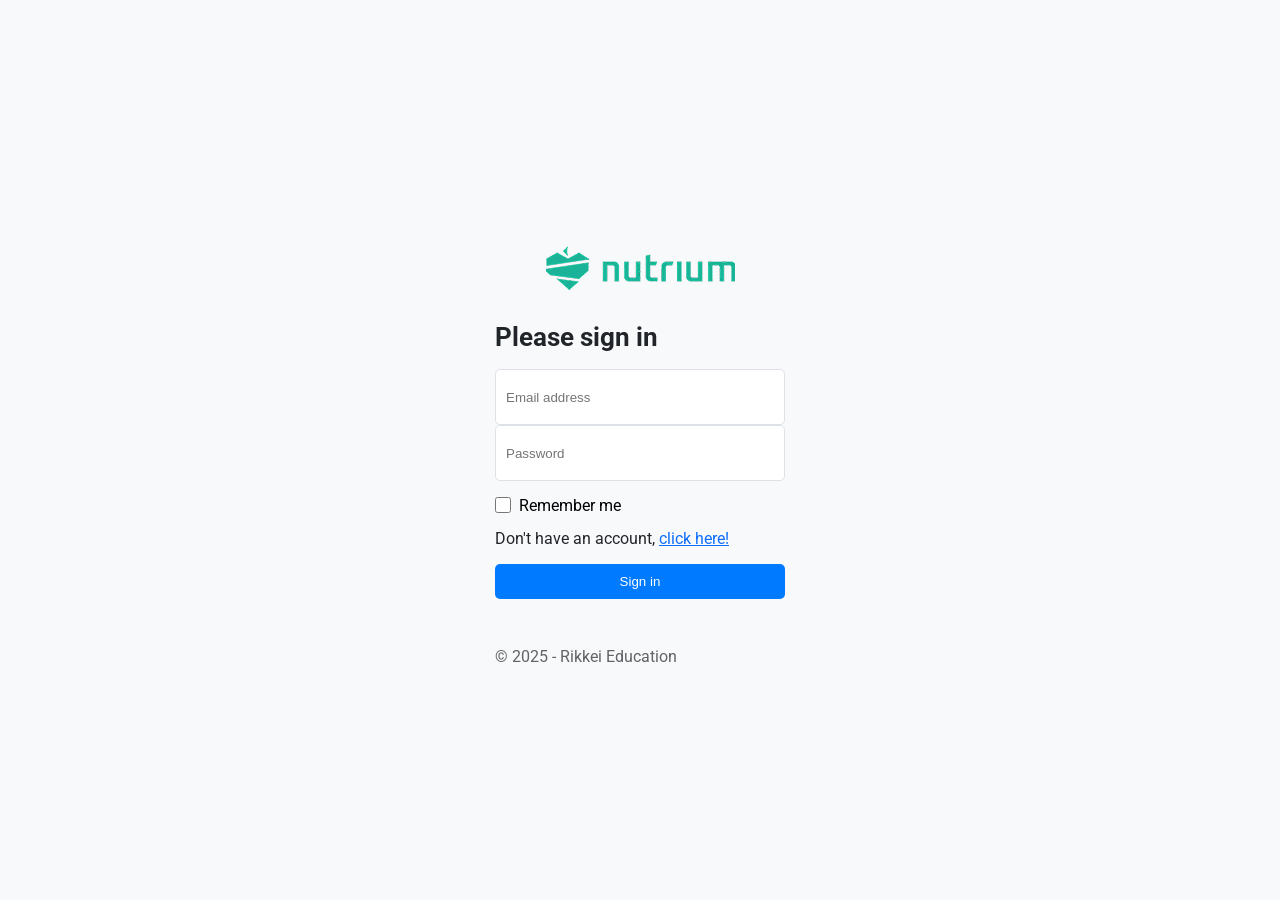
<file: index.html>
<!DOCTYPE html>
<html lang="en">
  <head>
    <meta charset="UTF-8" />
    <meta name="viewport" content="width=device-width, initial-scale=1.0" />
    <title>Login</title>
    <link rel="stylesheet" href="./css/login.css" />
    <link rel="stylesheet" href="./css/reset.css" />
  </head>
  <body>
    <div class="content">
      <!-- Validate -->
      <div class="validate">
        <!-- Validate Error -->
        <div class="validate-error hide_validate">
          <div class="error">
            <span><img src="./assets/icon/error.svg" alt="error" />Error</span>
            <span>x</span>
          </div>
          <p class="content_validate">Mật khẩu không được bỏ trống</p>
        </div>
        <!-- Validate Success -->
        <div class="validate-success hide_validate">
          <div class="success">
            <span>
              <img src="./assets/icon/success.svg" alt="success" />
              <p class="content_success">Đăng nhập thành công</p>
            </span>
            <span>x</span>
          </div>
        </div>
      </div>

      <div class="img">
        <img src="./assets/images/logo_reg.png" alt="logo" />
      </div>
      <h2>Please sign in</h2>
      <form action="">
        <input id="email" type="email" placeholder="Email address" />
        <input id="password" type="password" placeholder="Password" />
        <span><input id="remember" type="checkbox" />Remember me</span>
        <p>Don't have an account, <a href="./page/reg.html">click here!</a></p>
        <button class="btn">Sign in</button>
      </form>
      <p class="footer">&copy; 2025 - Rikkei Education</p>
    </div>
    <script src="./js/sign_in.js"></script>
  </body>
</html>
</file>
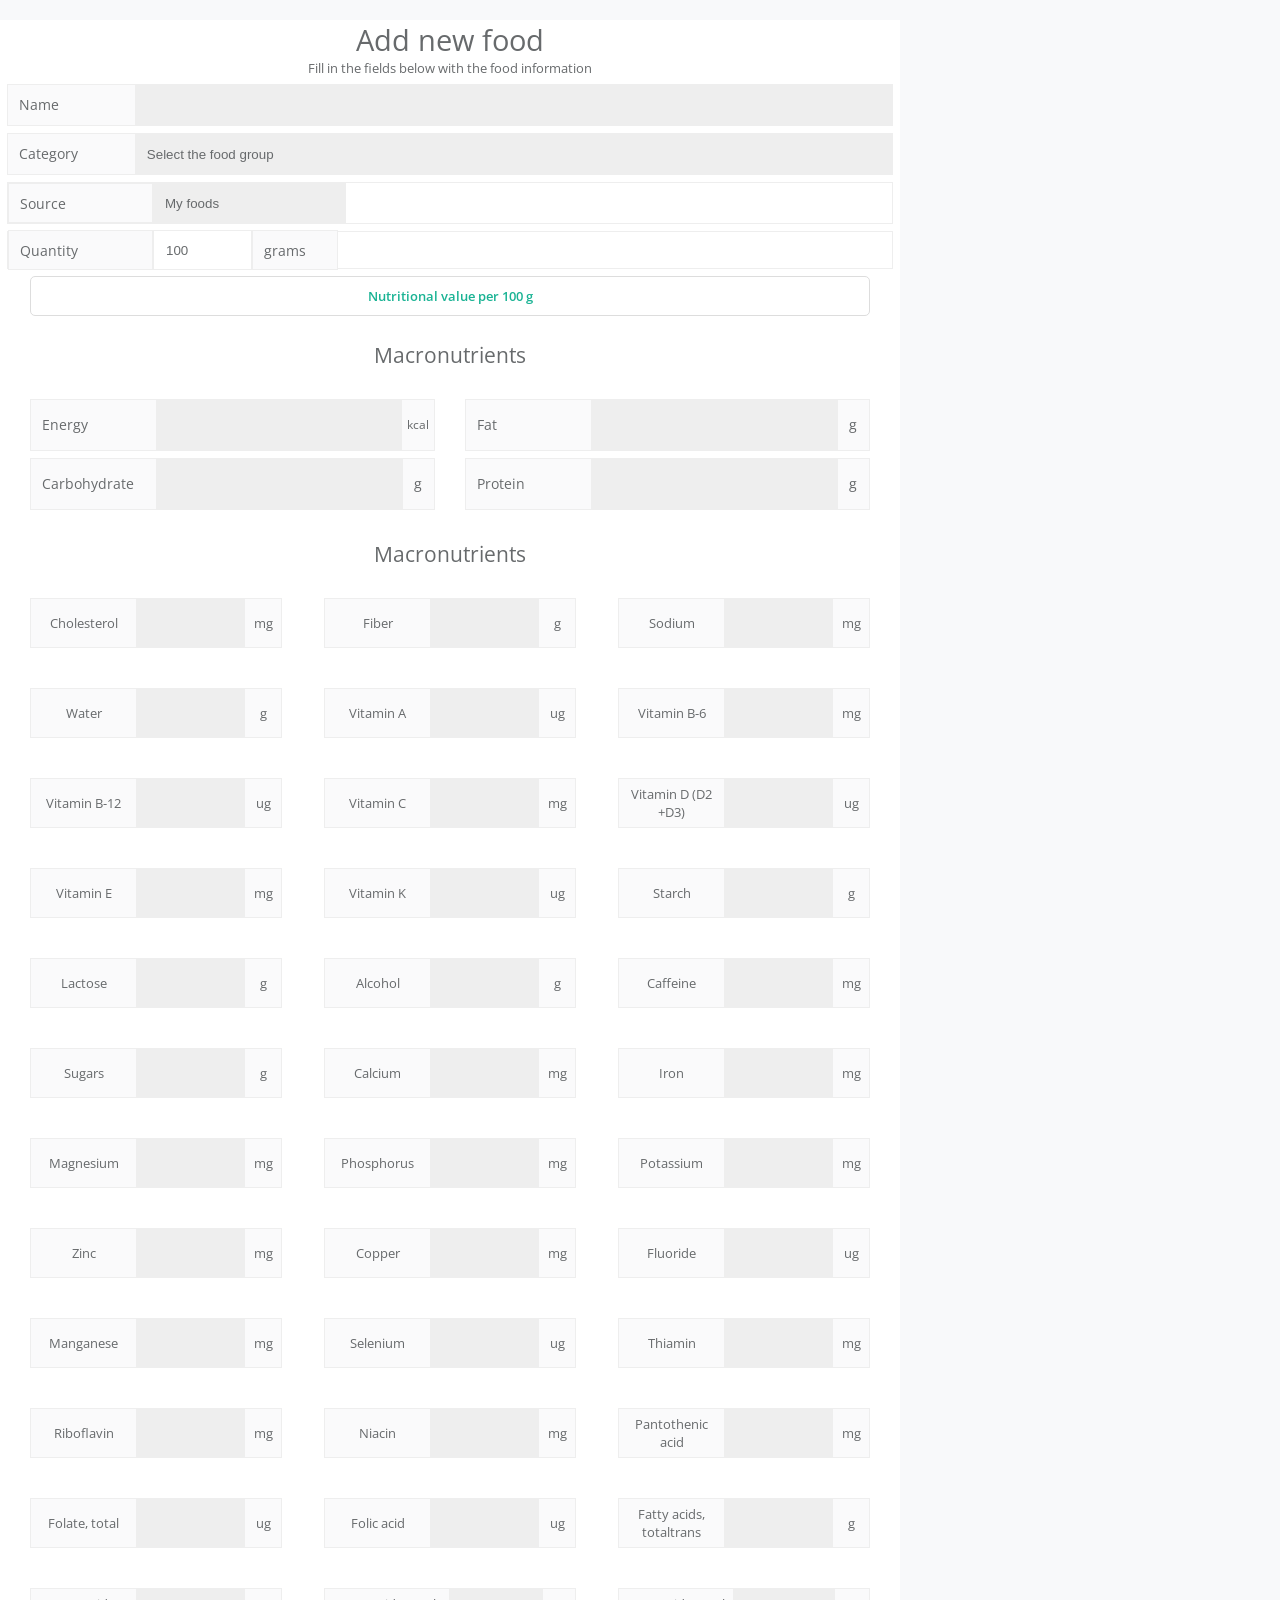
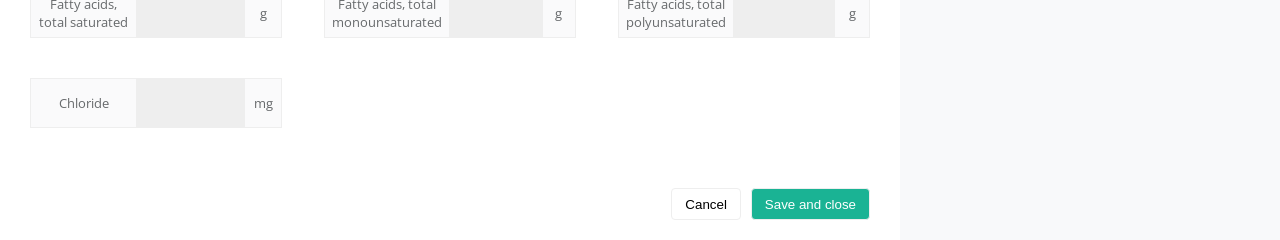
<file: page/creat_food.html>
<!DOCTYPE html>
<html lang="en">
  <head>
    <meta charset="UTF-8" />
    <meta name="viewport" content="width=device-width, initial-scale=1.0" />
    <title>Document</title>
    <link rel="stylesheet" href="../css/reset.css" />
    <link rel="stylesheet" href="../css/add_food.css" />
  </head>
  <body>
    <div class="main">
      <div class="title">
        <p>Add new food</p>
        <p>Fill in the fields below with the food information</p>
      </div>

      <div class="infor">
        <div class="left">
          <p>
            <span>Name</span>
            <input type="text" name="name" />
          </p>
          <p>
            <span>Category</span>
            <input type="text" name="name" value="Select the food group" />
          </p>
        </div>

        <div class="right">
          <p>
            <span>Source</span>
            <input type="text" name="name" value="My foods" />
          </p>
          <p>
            <span>Quantity</span>
            <input type="text" name="name" value="100" />
            <span>grams</span>
          </p>
        </div>
      </div>
      <div class="nutritional">
        <p>Nutritional value per 100 g</p>
      </div>
      <div class="macronutrients">
        <span>Macronutrients</span>
        <div class="content_macronutrional">
          <div class="left_macronutrional">
            <p>
              <span>Energy</span>
              <input type="text" name="name" />
              <span>kcal</span>
            </p>

            <p>
              <span>Carbohydrate</span>
              <input type="text" name="name" />
              <span>g</span>
            </p>
          </div>

          <div class="right_macronutrional">
            <p>
              <span>Fat</span>
              <input type="text" name="name" />
              <span>g</span>
            </p>
            <p>
              <span>Protein</span>
              <input type="text" name="name" />
              <span>g</span>
            </p>
          </div>
        </div>
        <span>Macronutrients</span>

        <div class="specifications">
          <p>
            <span>Cholesterol</span>
            <input type="text" />
            <span>mg</span>
          </p>
          <p>
            <span>Fiber</span>
            <input type="text" />
            <span>g</span>
          </p>
          <p>
            <span>Sodium</span>
            <input type="text" />
            <span>mg</span>
          </p>
          <p>
            <span>Water</span>
            <input type="text" />
            <span>g</span>
          </p>
          <p>
            <span>Vitamin A</span>
            <input type="text" />
            <span>ug</span>
          </p>
          <p>
            <span>Vitamin B-6</span>
            <input type="text" />
            <span>mg</span>
          </p>
          <p>
            <span>Vitamin B-12</span>
            <input type="text" />
            <span>ug</span>
          </p>
          <p>
            <span>Vitamin C</span>
            <input type="text" />
            <span>mg</span>
          </p>
          <p>
            <span>Vitamin D (D2 +D3)</span>
            <input type="text" />
            <span>ug</span>
          </p>
          <p>
            <span>Vitamin E</span>
            <input type="text" />
            <span>mg</span>
          </p>
          <p>
            <span>Vitamin K</span>
            <input type="text" />
            <span>ug</span>
          </p>
          <p>
            <span>Starch</span>
            <input type="text" />
            <span>g</span>
          </p>
          <p>
            <span>Lactose</span>
            <input type="text" />
            <span>g</span>
          </p>
          <p>
            <span>Alcohol</span>
            <input type="text" />
            <span>g</span>
          </p>
          <p>
            <span>Caffeine</span>
            <input type="text" />
            <span>mg</span>
          </p>
          <p>
            <span>Sugars</span>
            <input type="text" />
            <span>g</span>
          </p>
          <p>
            <span>Calcium</span>
            <input type="text" />
            <span>mg</span>
          </p>
          <p>
            <span>Iron</span>
            <input type="text" />
            <span>mg</span>
          </p>
          <p>
            <span>Magnesium</span>
            <input type="text" />
            <span>mg</span>
          </p>
          <p>
            <span>Phosphorus</span>
            <input type="text" />
            <span>mg</span>
          </p>
          <p>
            <span>Potassium</span>
            <input type="text" />
            <span>mg</span>
          </p>
          <p>
            <span>Zinc</span>
            <input type="text" />
            <span>mg</span>
          </p>
          <p>
            <span>Copper</span>
            <input type="text" />
            <span>mg</span>
          </p>
          <p>
            <span>Fluoride</span>
            <input type="text" />
            <span>ug</span>
          </p>
          <p>
            <span>Manganese</span>
            <input type="text" />
            <span>mg</span>
          </p>
          <p>
            <span>Selenium</span>
            <input type="text" />
            <span>ug</span>
          </p>
          <p>
            <span>Thiamin</span>
            <input type="text" />
            <span>mg</span>
          </p>
          <p>
            <span>Riboflavin</span>
            <input type="text" />
            <span>mg</span>
          </p>
          <p>
            <span>Niacin</span>
            <input type="text" />
            <span>mg</span>
          </p>
          <p>
            <span>Pantothenic acid</span>
            <input type="text" />
            <span>mg</span>
          </p>
          <p>
            <span>Folate, total</span>
            <input type="text" />
            <span>ug</span>
          </p>
          <p>
            <span>Folic acid</span>
            <input type="text" />
            <span>ug</span>
          </p>
          <p>
            <span>Fatty acids, totaltrans</span>
            <input type="text" />
            <span>g</span>
          </p>
          <p>
            <span>Fatty acids, total saturated</span>
            <input type="text" />
            <span>g</span>
          </p>
          <p>
            <span>Fatty acids, total monounsaturated</span>
            <input type="text" />
            <span>g</span>
          </p>
          <p>
            <span>Fatty acids, total polyunsaturated</span>
            <input type="text" />
            <span>g</span>
          </p>
          <p>
            <span>Chloride</span>
            <input type="text" />
            <span>mg</span>
          </p>
        </div>
      </div>
      <div class="button">
        <button>Cancel</button>
        <button>Save and close</button>
      </div>
    </div>
  </body>
</html>
</file>
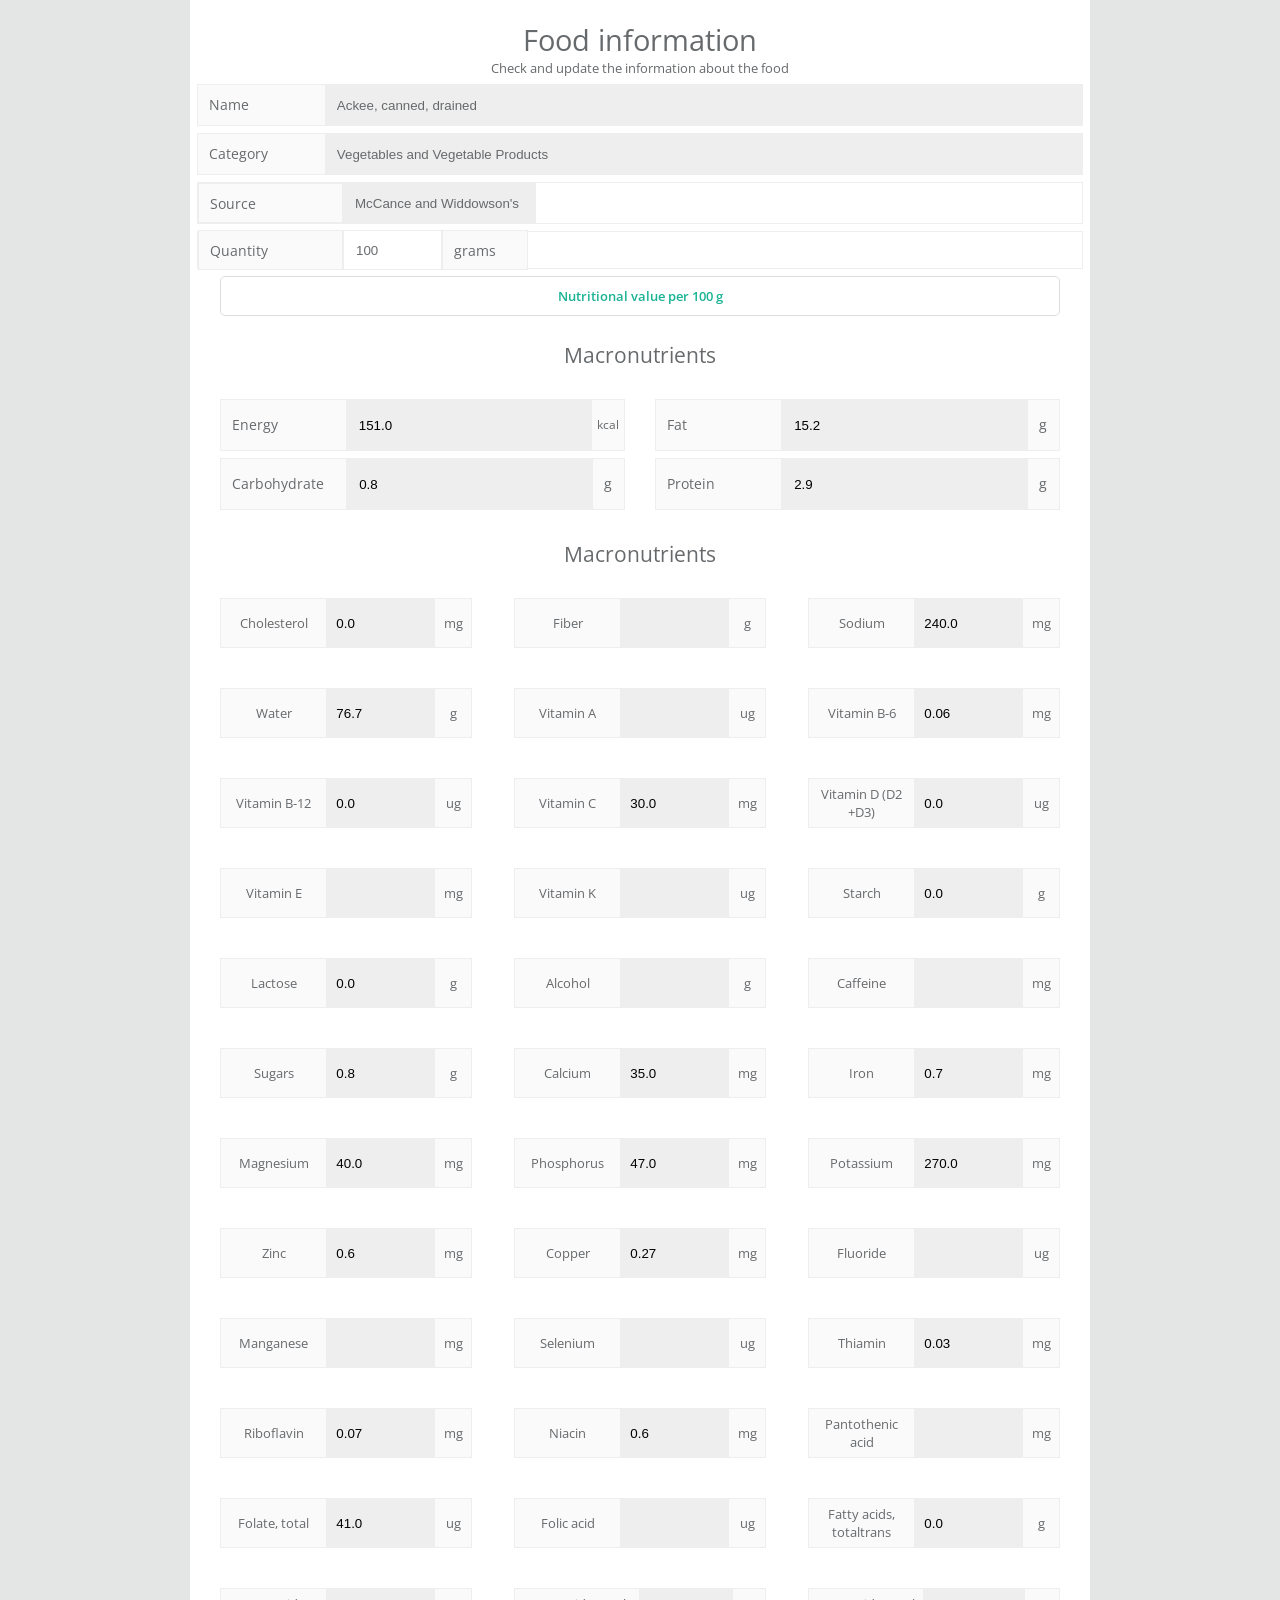
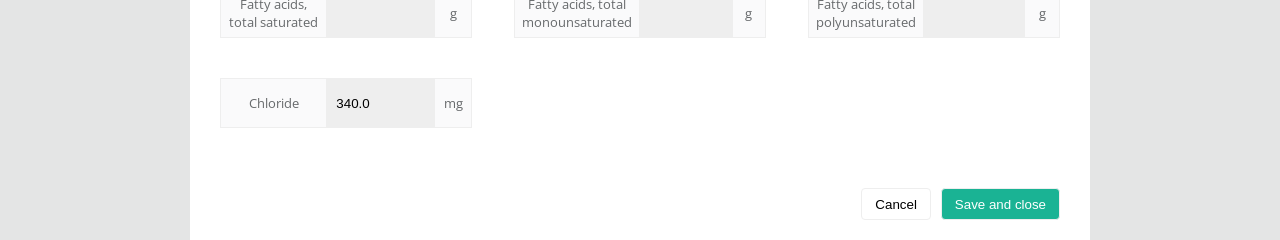
<file: page/food_information.html>
<!DOCTYPE html>
<html lang="en">
  <head>
    <meta charset="UTF-8" />
    <meta name="viewport" content="width=device-width, initial-scale=1.0" />
    <title>Document</title>
    <link rel="stylesheet" href="../css/reset.css" />
    <link rel="stylesheet" href="../css/add_food.css" />
  </head>
  <body>
    <div class="modal-imformation">
      <div class="main">
        <div class="title">
          <p>Food information</p>
          <p>Check and update the information about the food</p>
        </div>

        <div class="infor">
          <div class="left">
            <p>
              <span>Name</span>
              <input type="text" name="name" value="Ackee, canned, drained" />
            </p>
            <p>
              <span>Category</span>
              <input
                type="text"
                name="name"
                value="Vegetables and Vegetable Products"
              />
            </p>
          </div>

          <div class="right">
            <p>
              <span>Source</span>
              <input type="text" name="name" value="McCance and Widdowson's" />
            </p>
            <p>
              <span>Quantity</span>
              <input type="text" name="name" value="100" />
              <span>grams</span>
            </p>
          </div>
        </div>
        <div class="nutritional">
          <p>Nutritional value per 100 g</p>
        </div>
        <div class="macronutrients">
          <span>Macronutrients</span>
          <div class="content_macronutrional">
            <div class="left_macronutrional">
              <p>
                <span>Energy</span>
                <input type="text" name="name" value="151.0" />
                <span>kcal</span>
              </p>
              <p>
                <span>Carbohydrate</span>
                <input type="text" name="name" value="0.8" />
                <span>g</span>
              </p>
            </div>

            <div class="right_macronutrional">
              <p>
                <span>Fat</span>
                <input type="text" name="name" value="15.2" />
                <span>g</span>
              </p>
              <p>
                <span>Protein</span>
                <input type="text" name="name" value="2.9" />
                <span>g</span>
              </p>
            </div>
          </div>
          <span>Macronutrients</span>

          <div class="specifications">
            <p>
              <span>Cholesterol</span>
              <input type="text" value="0.0" />
              <span>mg</span>
            </p>
            <p>
              <span>Fiber</span>
              <input type="text" value="" />
              <span>g</span>
            </p>
            <p>
              <span>Sodium</span>
              <input type="text" value="240.0" />
              <span>mg</span>
            </p>
            <p>
              <span>Water</span>
              <input type="text" value="76.7" />
              <span>g</span>
            </p>
            <p>
              <span>Vitamin A</span>
              <input type="text" value="" />
              <span>ug</span>
            </p>
            <p>
              <span>Vitamin B-6</span>
              <input type="text" value="0.06" />
              <span>mg</span>
            </p>
            <p>
              <span>Vitamin B-12</span>
              <input type="text" value="0.0" />
              <span>ug</span>
            </p>
            <p>
              <span>Vitamin C</span>
              <input type="text" value="30.0" />
              <span>mg</span>
            </p>
            <p>
              <span>Vitamin D (D2 +D3)</span>
              <input type="text" value="0.0" />
              <span>ug</span>
            </p>
            <p>
              <span>Vitamin E</span>
              <input type="text" value="" />
              <span>mg</span>
            </p>
            <p>
              <span>Vitamin K</span>
              <input type="text" value="" />
              <span>ug</span>
            </p>
            <p>
              <span>Starch</span>
              <input type="text" value="0.0" />
              <span>g</span>
            </p>
            <p>
              <span>Lactose</span>
              <input type="text" value="0.0" />
              <span>g</span>
            </p>
            <p>
              <span>Alcohol</span>
              <input type="text" value="" />
              <span>g</span>
            </p>
            <p>
              <span>Caffeine</span>
              <input type="text" value="" />
              <span>mg</span>
            </p>
            <p>
              <span>Sugars</span>
              <input type="text" value="0.8" />
              <span>g</span>
            </p>
            <p>
              <span>Calcium</span>
              <input type="text" value="35.0" />
              <span>mg</span>
            </p>
            <p>
              <span>Iron</span>
              <input type="text" value="0.7" />
              <span>mg</span>
            </p>
            <p>
              <span>Magnesium</span>
              <input type="text" value="40.0" />
              <span>mg</span>
            </p>
            <p>
              <span>Phosphorus</span>
              <input type="text" value="47.0" />
              <span>mg</span>
            </p>
            <p>
              <span>Potassium</span>
              <input type="text" value="270.0" />
              <span>mg</span>
            </p>
            <p>
              <span>Zinc</span>
              <input type="text" value="0.6" />
              <span>mg</span>
            </p>
            <p>
              <span>Copper</span>
              <input type="text" value="0.27" />
              <span>mg</span>
            </p>
            <p>
              <span>Fluoride</span>
              <input type="text" value="" />
              <span>ug</span>
            </p>
            <p>
              <span>Manganese</span>
              <input type="text" value="" />
              <span>mg</span>
            </p>
            <p>
              <span>Selenium</span>
              <input type="text" value="" />
              <span>ug</span>
            </p>
            <p>
              <span>Thiamin</span>
              <input type="text" value="0.03" />
              <span>mg</span>
            </p>
            <p>
              <span>Riboflavin</span>
              <input type="text" value="0.07" />
              <span>mg</span>
            </p>
            <p>
              <span>Niacin</span>
              <input type="text" value="0.6" />
              <span>mg</span>
            </p>
            <p>
              <span>Pantothenic acid</span>
              <input type="text" value="" />
              <span>mg</span>
            </p>
            <p>
              <span>Folate, total</span>
              <input type="text" value="41.0" />
              <span>ug</span>
            </p>
            <p>
              <span>Folic acid</span>
              <input type="text" value="" />
              <span>ug</span>
            </p>
            <p>
              <span>Fatty acids, totaltrans</span>
              <input type="text" value="0.0" />
              <span>g</span>
            </p>
            <p>
              <span>Fatty acids, total saturated</span>
              <input type="text" value="" />
              <span>g</span>
            </p>
            <p>
              <span>Fatty acids, total monounsaturated</span>
              <input type="text" value="" />
              <span>g</span>
            </p>
            <p>
              <span>Fatty acids, total polyunsaturated</span>
              <input type="text" value="" />
              <span>g</span>
            </p>
            <p>
              <span>Chloride</span>
              <input type="text" value="340.0" />
              <span>mg</span>
            </p>
          </div>
        </div>
        <div class="button">
          <button>Cancel</button>
          <button>Save and close</button>
        </div>
      </div>
      <!-- </div> -->
    </div>
  </body>
</html>
</file>
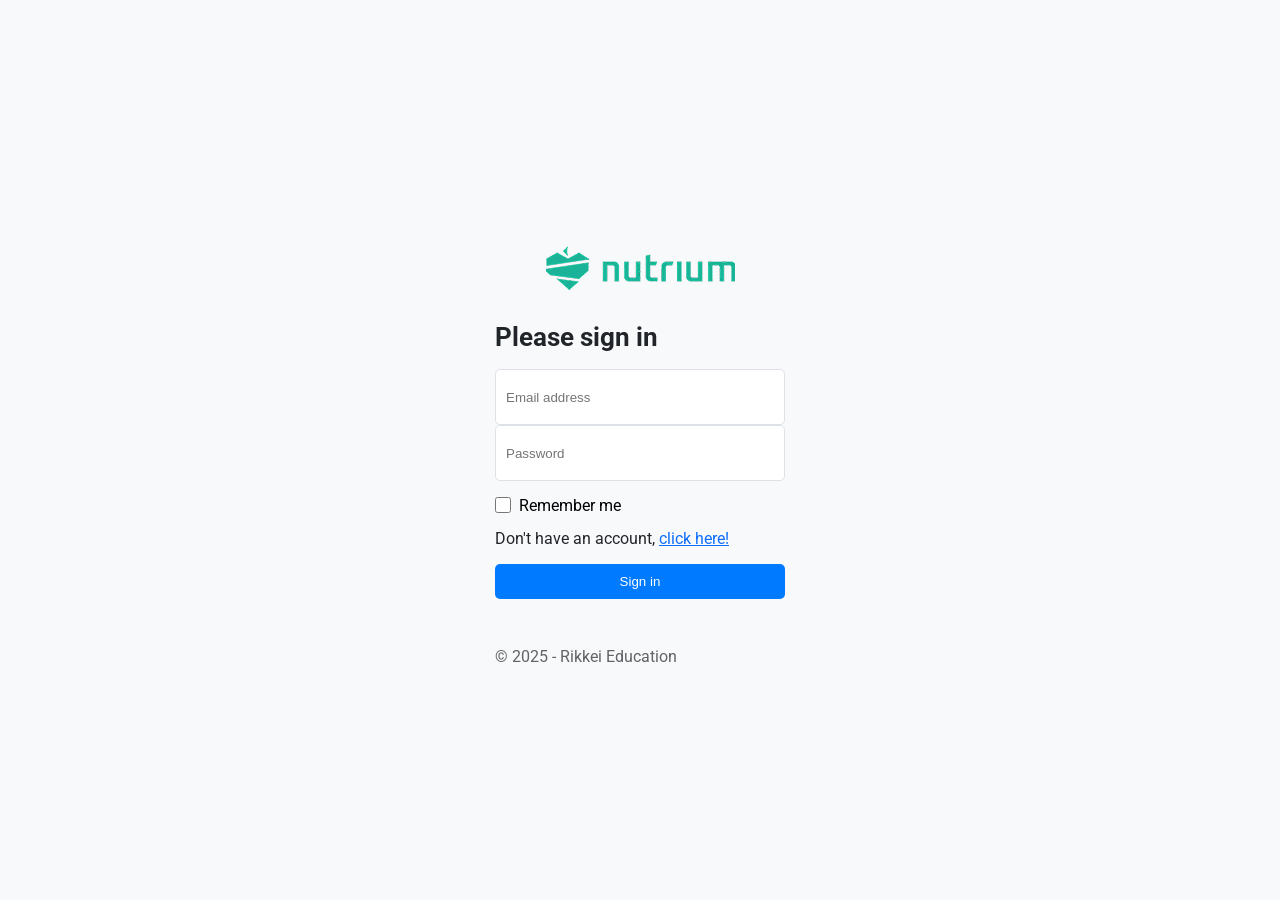
<file: page/home.html>
<!DOCTYPE html>
<html lang="en">
  <head>
    <meta charset="UTF-8" />
    <meta name="viewport" content="width=device-width, initial-scale=1.0" />
    <title>Document</title>
    <link rel="stylesheet" href="../css/reset.css" />
    <link rel="stylesheet" href="../css/home.css" />
    <link rel="stylesheet" href="../css/nav.css" />
  </head>
  <body>
    <div class="wrapper">
      <nav class="nav">
        <div class="logo">
          <img id="img_logo" src="../assets/images/logo_reg.png" alt="Logo" />
          <div class="list_nav">
            <p class="home">
              <img src="../assets/icon/icon_home_active.svg" alt="" />
              <span>Homepage</span>
            </p>
            <p class="food">
              <img src="../assets/icon/icon_food.svg" alt="" />
              <span>Foods</span>
            </p>
            <p class="recipes">
              <img src="../assets/icon/recipes.svg" alt="" />
              <span>Recipes</span>
            </p>
          </div>
        </div>
        <div class="sign_out">
          <img src="../assets/icon/sign_out.svg" alt="" />
          <span id="log-out">Sign out</span>
        </div>
      </nav>

      <div class="container">
        <div class="infor">
          <img
            src="../assets/icon/Button_nav.svg"
            alt="Button_nav"
            class="Button_nav"
          />
          <span class="userName">Đỗ Khắc Quyền</span>
        </div>
        <div class="task">
          <p>Recipes</p>
          <p>Creat, check and update recipes</p>
        </div>
        <div class="content">
          <!-- thông tin bảng -->
          <div class="recip">
            <p>Recipes</p>
            <p>Search, check and create new recipes</p>
          </div>
          <!-- Công cụ search,sort -->
          <div class="search">
            <input class="search_food" type="text" placeholder="Search food" />
            <div class="custom_input">
              <button>
                <img src="../assets/icon/sort.svg" alt="" />
                <input type="text" placeholder="Sort by nutrient" />
              </button>
            </div>
            <input id="category" type="text" placeholder="Category" />
          </div>
          <!-- Lưới phần tử con -->
          <div class="recip_child">
            <!-- child -->
            <!-- <div class="child">
              <div class="icon_child">
                <img src="../assets/icon/icon_child_recip.svg" alt="icon" />
                <p>Community Recipes</p>
              </div>
              <div class="content_child">
                <p>Turmeric Roasted Cauliflower Salad (lowfodmap)</p>
                <span class="name_recip">Joana Jardim</span>
                <div class="heart">
                  <span>
                    <img src="../assets/icon/icon_heart.svg" alt="heart" />
                    37
                  </span>
                </div>
                <div class="icon_content">
                  <img src="../assets/icon/icon_content_recip.svg" alt="icon" />
                  <span>Vegetarian dishes</span>
                </div>
                <div class="specifications">
                  <table>
                    <tr>
                      <th>by</th>
                      <th>Energy</th>
                      <th>Fat</th>
                      <th>Carbohydrate</th>
                      <th>Protein</th>
                    </tr>
                    <tr>
                      <td>100g</td>
                      <td>143 kcal</td>
                      <td>6 g</td>
                      <td>18 g</td>
                      <td>5 g</td>
                    </tr>
                  </table>
                </div>
              </div>
            </div>

            <div class="child">
              <div class="icon_child">
                <img src="../assets/icon/icon_child_recip.svg" alt="icon" />
                <p>Community Recipes</p>
              </div>
              <div class="content_child">
                <p>Turmeric Roasted Cauliflower Salad (lowfodmap)</p>
                <span class="name_recip">Joana Jardim</span>
                <div class="heart">
                  <span>
                    <img src="../assets/icon/icon_heart.svg" alt="heart" />
                    37
                  </span>
                </div>
                <div class="icon_content">
                  <img src="../assets/icon/icon_content_recip.svg" alt="icon" />
                  <span>Vegetarian dishes</span>
                </div>
                <div class="specifications">
                  <table>
                    <tr>
                      <th>by</th>
                      <th>Energy</th>
                      <th>Fat</th>
                      <th>Carbohydrate</th>
                      <th>Protein</th>
                    </tr>
                    <tr>
                      <td>100g</td>
                      <td>143 kcal</td>
                      <td>6 g</td>
                      <td>18 g</td>
                      <td>5 g</td>
                    </tr>
                  </table>
                </div>
              </div>
            </div>

            <div class="child">
              <div class="icon_child">
                <img src="../assets/icon/icon_child_recip.svg" alt="icon" />
                <p>Community Recipes</p>
              </div>
              <div class="content_child">
                <p>Turmeric Roasted Cauliflower Salad (lowfodmap)</p>
                <span class="name_recip">Joana Jardim</span>
                <div class="heart">
                  <span>
                    <img src="../assets/icon/icon_heart.svg" alt="heart" />
                    37
                  </span>
                </div>
                <div class="icon_content">
                  <img src="../assets/icon/icon_content_recip.svg" alt="icon" />
                  <span>Vegetarian dishes</span>
                </div>
                <div class="specifications">
                  <table>
                    <tr>
                      <th>by</th>
                      <th>Energy</th>
                      <th>Fat</th>
                      <th>Carbohydrate</th>
                      <th>Protein</th>
                    </tr>
                    <tr>
                      <td>100g</td>
                      <td>143 kcal</td>
                      <td>6 g</td>
                      <td>18 g</td>
                      <td>5 g</td>
                    </tr>
                  </table>
                </div>
              </div>
            </div>

            <div class="child">
              <div class="icon_child">
                <img src="../assets/icon/icon_child_recip.svg" alt="icon" />
                <p>Community Recipes</p>
              </div>
              <div class="content_child">
                <p>Turmeric Roasted Cauliflower Salad (lowfodmap)</p>
                <span class="name_recip">Joana Jardim</span>
                <div class="heart">
                  <span>
                    <img src="../assets/icon/icon_heart.svg" alt="heart" />
                    37
                  </span>
                </div>
                <div class="icon_content">
                  <img src="../assets/icon/icon_content_recip.svg" alt="icon" />
                  <span>Vegetarian dishes</span>
                </div>
                <div class="specifications">
                  <table>
                    <tr>
                      <th>by</th>
                      <th>Energy</th>
                      <th>Fat</th>
                      <th>Carbohydrate</th>
                      <th>Protein</th>
                    </tr>
                    <tr>
                      <td>100g</td>
                      <td>143 kcal</td>
                      <td>6 g</td>
                      <td>18 g</td>
                      <td>5 g</td>
                    </tr>
                  </table>
                </div>
              </div>
            </div>

            <div class="child">
              <div class="icon_child">
                <img src="../assets/icon/icon_child_recip.svg" alt="icon" />
                <p>Community Recipes</p>
              </div>
              <div class="content_child">
                <p>Turmeric Roasted Cauliflower Salad (lowfodmap)</p>
                <span class="name_recip">Joana Jardim</span>
                <div class="heart">
                  <span>
                    <img src="../assets/icon/icon_heart.svg" alt="heart" />
                    37
                  </span>
                </div>
                <div class="icon_content">
                  <img src="../assets/icon/icon_content_recip.svg" alt="icon" />
                  <span>Vegetarian dishes</span>
                </div>
                <div class="specifications">
                  <table>
                    <tr>
                      <th>by</th>
                      <th>Energy</th>
                      <th>Fat</th>
                      <th>Carbohydrate</th>
                      <th>Protein</th>
                    </tr>
                    <tr>
                      <td>100g</td>
                      <td>143 kcal</td>
                      <td>6 g</td>
                      <td>18 g</td>
                      <td>5 g</td>
                    </tr>
                  </table>
                </div>
              </div>
            </div>

            <div class="child">
              <div class="icon_child">
                <img src="../assets/icon/icon_child_recip.svg" alt="icon" />
                <p>Community Recipes</p>
              </div>
              <div class="content_child">
                <p>Turmeric Roasted Cauliflower Salad (lowfodmap)</p>
                <span class="name_recip">Joana Jardim</span>
                <div class="heart">
                  <span>
                    <img src="../assets/icon/icon_heart.svg" alt="heart" />
                    37
                  </span>
                </div>
                <div class="icon_content">
                  <img src="../assets/icon/icon_content_recip.svg" alt="icon" />
                  <span>Vegetarian dishes</span>
                </div>
                <div class="specifications">
                  <table>
                    <tr>
                      <th>by</th>
                      <th>Energy</th>
                      <th>Fat</th>
                      <th>Carbohydrate</th>
                      <th>Protein</th>
                    </tr>
                    <tr>
                      <td>100g</td>
                      <td>143 kcal</td>
                      <td>6 g</td>
                      <td>18 g</td>
                      <td>5 g</td>
                    </tr>
                  </table>
                </div>
              </div>
            </div>

            <div class="child">
              <div class="icon_child">
                <img src="../assets/icon/icon_child_recip.svg" alt="icon" />
                <p>Community Recipes</p>
              </div>
              <div class="content_child">
                <p>Turmeric Roasted Cauliflower Salad (lowfodmap)</p>
                <span class="name_recip">Joana Jardim</span>
                <div class="heart">
                  <span>
                    <img src="../assets/icon/icon_heart.svg" alt="heart" />
                    37
                  </span>
                </div>
                <div class="icon_content">
                  <img src="../assets/icon/icon_content_recip.svg" alt="icon" />
                  <span>Vegetarian dishes</span>
                </div>
                <div class="specifications">
                  <table>
                    <tr>
                      <th>by</th>
                      <th>Energy</th>
                      <th>Fat</th>
                      <th>Carbohydrate</th>
                      <th>Protein</th>
                    </tr>
                    <tr>
                      <td>100g</td>
                      <td>143 kcal</td>
                      <td>6 g</td>
                      <td>18 g</td>
                      <td>5 g</td>
                    </tr>
                  </table>
                </div>
              </div>
            </div>

            <div class="child">
              <div class="icon_child">
                <img src="../assets/icon/icon_child_recip.svg" alt="icon" />
                <p>Community Recipes</p>
              </div>
              <div class="content_child">
                <p>Turmeric Roasted Cauliflower Salad (lowfodmap)</p>
                <span class="name_recip">Joana Jardim</span>
                <div class="heart">
                  <span>
                    <img src="../assets/icon/icon_heart.svg" alt="heart" />
                    37
                  </span>
                </div>
                <div class="icon_content">
                  <img src="../assets/icon/icon_content_recip.svg" alt="icon" />
                  <span>Vegetarian dishes</span>
                </div>
                <div class="specifications">
                  <table>
                    <tr>
                      <th>by</th>
                      <th>Energy</th>
                      <th>Fat</th>
                      <th>Carbohydrate</th>
                      <th>Protein</th>
                    </tr>
                    <tr>
                      <td>100g</td>
                      <td>143 kcal</td>
                      <td>6 g</td>
                      <td>18 g</td>
                      <td>5 g</td>
                    </tr>
                  </table>
                </div>
              </div>
            </div> -->
            <!---->
          </div>
          <div class="page">
            <div class="list_page">
              <button class="prev-page">
                <img src="../assets/icon/lui_page.svg" alt="lui_page" />
              </button>
              <div id="pageNumbers"></div>
              <button class="next-page">
                <img src="../assets/icon/next_page.svg" alt="lui_page" />
              </button>
            </div>
          </div>
        </div>
      </div>
    </div>
    <script src="../js/hide_nav.js"></script>
    <script src="../js/home.js"></script>
    <!-- <script src="../js/recipe_detail.js"></script> -->
  </body>
</html>
</file>
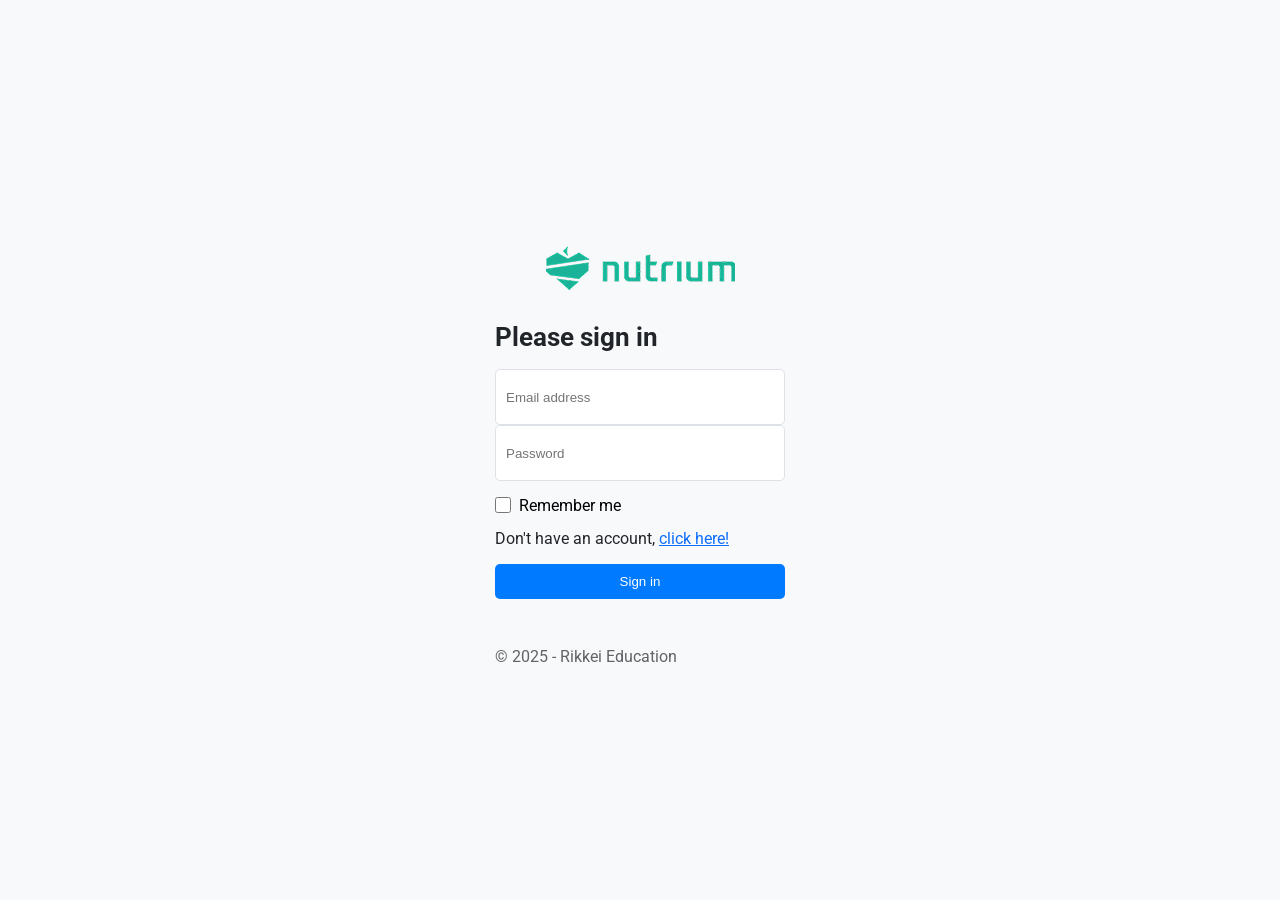
<file: page/recipe_dashboard.html>
<!DOCTYPE html>
<html lang="en">
  <head>
    <meta charset="UTF-8" />
    <meta name="viewport" content="width=device-width, initial-scale=1.0" />
    <title>Document</title>
    <link rel="stylesheet" href="../css/reset.css" />
    <link rel="stylesheet" href="../css/recipe_dashboard.css" />
    <link rel="stylesheet" href="../css/nav.css" />
  </head>
  <body>
    <div class="wrapper">
      <nav class="nav">
        <div class="logo">
          <img id="img_logo" src="../assets/images/logo_reg.png" alt="Logo" />
          <div class="list_nav">
            <p class="home">
              <img src="../assets/icon/icon_home_active.svg" alt="" />
              <span>Homepage</span>
            </p>
            <p class="food">
              <img src="../assets/icon/icon_food.svg" alt="" />
              <span>Foods</span>
            </p>
            <p class="recipes">
              <img src="../assets/icon/recipes.svg" alt="" />
              <span>Recipes</span>
            </p>
          </div>
        </div>
        <div class="sign_out">
          <img src="../assets/icon/sign_out.svg" alt="" />
          <span id="log-out">Sign out</span>
        </div>
      </nav>

      <div class="container">
        <div class="infor">
          <img
            src="../assets/icon/Button_nav.svg"
            alt="Button_nav"
            class="Button_nav"
          />
          <span class="userName">Đỗ Khắc Quyền</span>
        </div>
        <div class="task">
          <p>Recipes</p>
          <p>Creat, check and update recipes</p>
        </div>
        <div class="content">
          <!-- thông tin bảng -->
          <div class="recip">
            <div class="title">
              <p>Recipes</p>
              <p>Search, check and create new recipes</p>
            </div>
            <img
              class="add_recipe"
              src="../assets/icon/add_recipe.svg"
              alt=""
            />
          </div>

          <!-- Công cụ search,sort -->
          <div class="search">
            <input
              class="search_food"
              type="text"
              placeholder="Search recipes by name"
            />
            <div class="custom_input">
              <button>
                <img src="../assets/icon/sort.svg" alt="" />
                <select class="nutrient_select">
                  <option value="" disabled selected>Sort by nutrient</option>
                  <option value="energy">Energy</option>
                  <option value="fat">Fat</option>
                  <option value="carbohydrate">Carbohydrate</option>
                  <option value="protein">Protein</option>
                </select>
              </button>
            </div>
            <div class="search_category">
              <select class="category_select">
                <!-- Options will be populated dynamically -->
              </select>
            </div>
          </div>
          <div class="favorites">
            <div class="btn_favorites">
              <img src="../assets/icon/favorites_icon.svg" alt="" />
              <p>
                Favorites
                <span class="count-favorites">0</span>
              </p>
            </div>

            <div class="my_recipes">
              <img src="../assets/icon/icon_checked.svg" alt="checked" />
              <img src="../assets/icon/icon_fix.svg" alt="icon_fix" />
              <p>My recipes</p>
            </div>
          </div>
          <!-- Lưới phần tử con -->
          <div class="recip_child">
            <!-- child -->
            <!-- <div class="child">
              <div class="icon_child">
                <img src="../assets/icon/icon_child_recip.svg" alt="icon" />
                <p>Community Recipes</p>
              </div>
              <div class="content_child">
                <div class="title_content">
                  <p>Turmeric Roasted Cauliflower Salad (lowfodmap)</p>
                  <div class="heart">
                    <span>
                      <img src="../assets/icon/icon_heart.svg" alt="heart" />
                      37
                    </span>
                  </div>
                </div>

                <span class="name_recip">Joana Jardim</span>

                <div class="icon_content">
                  <img src="../assets/icon/icon_content_recip.svg" alt="icon" />
                  <span>Vegetarian dishes</span>
                </div>
                <div class="specifications">
                  <table>
                    <tr>
                      <th>by</th>
                      <th>Energy</th>
                      <th>Fat</th>
                      <th>Carbohydrate</th>
                      <th>Protein</th>
                    </tr>
                    <tr>
                      <td>100g</td>
                      <td>143 kcal</td>
                      <td>6 g</td>
                      <td>18 g</td>
                      <td>5 g</td>
                    </tr>
                  </table>
                </div>
              </div>
            </div> -->
            <!---->
          </div>
          <div class="page">
            <div class="list_page">
              <button class="previous_page">
                <img src="../assets/icon/lui_page.svg" alt="lui_page" />
              </button>
              <div id="pageNumbers"></div>
              <button class="next-page">
                <img src="../assets/icon/next_page.svg" alt="next_page" />
              </button>
            </div>
          </div>
        </div>
      </div>
    </div>
    <script src="../js/hide_nav.js"></script>
    <script src="../js/recipe_dashboard.js"></script>
  </body>
</html>
</file>
<file: css/login.css>
:root {
  --text-size: 16px;
  --color-text: #212529;
}
@font-face {
  font-family: "Roboto";
  src: url("../assets/fonts/Roboto/Roboto-VariableFont.ttf") format("truetype");
}
html {
  position: relative;
}
body,
html {
  height: 100%;
  margin: 0;
  font-family: "Roboto";
  display: flex;
  justify-content: center;
  align-items: center;
}
.validate {
  position: absolute;
  top: 0;
  left: 0;
}
.validate-error {
  background-color: #ffe5e8;
  width: 299px;
  margin: 22px 26px;
  border-radius: 10px;
}
.error {
  display: flex;
  justify-content: space-between;
  padding: 16px;
  align-items: center;
}

.error span,
.error p {
  color: #11151f;
}
.error span:nth-child(2) {
  color: #445275;
  width: 25px;
  height: 25px;
  display: flex;
  align-items: center;
  justify-content: center;
  background-color: #ffffff;
  border-radius: 50%;
}
.error span:nth-child(1) img {
  margin-right: 10px;
}
.content_validate {
  padding-left: 40px;
  padding-bottom: 25px;
}
.validate-success {
  background-color: #ffe5e8;
  width: 299px;
  margin: 22px 26px;
  border-radius: 10px;
}
.success {
  display: flex;
  justify-content: space-between;
  padding: 16px;
  align-items: center;
}
.success span:nth-child(1) {
  display: flex;
  align-items: center;
}
.success span,
.success p {
  color: #11151f;
}
.success p {
  display: flex;
  align-items: center;
  margin: 0;
}
.success span:nth-child(2) {
  color: #445275;
  width: 25px;
  height: 25px;
  display: flex;
  align-items: center;
  justify-content: center;
  background-color: #ffffff;
  border-radius: 50%;
}
.success span:nth-child(1) img {
  margin-right: 10px;
  display: flex;
  align-items: center;
}

.content {
  padding: 30px;
  width: 350px;
}

.content .img {
  text-align: center;
  margin: 28px 16px;
}
.hide_validate {
  display: none;
}

h2 {
  font-size: 26.28px;
  margin-bottom: 17.59px;
  color: var(--color-text);
}
input[type="email"],
input[type="password"] {
  width: 100%;
  height: 56px;
  padding: 10px;
  border: 1px solid #dee2e6;
  border-radius: 5px;
}
input[type="checkbox"] {
  margin-top: 16px;
  margin-bottom: 16px;

  border: none;
  border-radius: 4px;
  width: 16px;
  height: 16px;
}
span {
  display: flex;

  align-items: center;
  font-size: var(--text-size);
}
span input {
  margin-right: 8px;
}
p {
  margin-bottom: 16px;
  color: var(--color-text);
  font-size: var(--text-size);
}
a {
  color: #0d6efd;
}
.btn {
  background-color: #007bff;
  width: 100%;
  color: white;
  padding: 10px;
  border: none;
  border-radius: 5px;
  margin-bottom: 48px;
  cursor: pointer;
}

.btn:hover {
  background-color: #0056b3;
}
.content .footer {
  color: #212529;
  opacity: 0.7;
}
@media screen and (max-width: 768px) {
  body {
    height: 100%;
    width: 100%;
    justify-content: center;
    align-items: center;
  }
  .content {
    margin: 114px 138px;
    width: 100%;
    height: auto;
  }
}
@media screen and (max-width: 648px) {
  .content {
    margin: 114px auto;
    width: auto;
    height: auto;
  }
}
</file>
<file: css/add_food.css>
@font-face {
  font-family: "Open Sans";
  src: url("../assets/fonts/Open_Sans/OpenSans-VariableFont.ttf")
    format("truetype");
}
body,
html {
  /* height: 100%; */
  font-family: "Open Sans";
  font-size: 13px;
  color: #676a6c;
}
select:focus {
  outline: none;
}
select {
  color: #676a6c;
  border: 1px solid #eeeeee;
}
.modal-imformation {
  position: absolute;
  display: flex;
  align-items: center;
  justify-content: center;
  width: 100%;
  background-color: rgb(209, 209, 209, 0.5);
}
.modal-backdrop input {
  border: 1px solid #ccc;
  padding: 5px;
}

.modal-backdrop input:invalid {
  border: 1px solid red;
}
.modal-backdrop {
  position: absolute;
  display: flex;
  align-items: center;
  justify-content: center;
  width: 100%;
  background-color: rgb(209, 209, 209, 0.5);
}
.hide_modal {
  display: none;
}
.main {
  background-color: #ffffff;
  width: 900px;
}

input:focus {
  outline: none;
}

.title {
  text-align: center;
}
.title p:nth-child(1) {
  font-size: 28.6px;
  margin-top: 20px;
}
.infor_add {
  padding: 30px;
  display: flex;
  /* gap: 31px; */
  border: none;
}
.infor_add .left {
  display: flex;
  flex: 2;
  flex-direction: column;
}
.left p {
  /* height: 41px; */
  margin: 7px;
  display: flex;
  flex-wrap: nowrap;
  width: auto;
  border: 1px solid #eeeeee;
  font-size: 14.3px;
}
.left span {
  background-color: #fafafb;
  display: inline-block;
  width: 145px;
  padding: 10px 11px;
  height: 40px;
  margin-right: 0;
}
.left input {
  width: 100%;
  height: 40px;
  padding: 11px 12px;
  border: none;
  color: #676a6c;
  background-color: #eeeeee;
}
.infor_add .right {
  display: flex;

  flex-direction: column;
}
.right p {
  margin: 7px;
  display: flex;
  flex-wrap: nowrap;
  align-items: center;
  font-size: 14.3px;
  width: auto;
  border: 1px solid #eeeeee;
}
.right span {
  background-color: #fafafb;
  display: inline-block;
  width: 145px;
  padding: 10px 11px;
  height: 40px;
  margin-right: 0;
  border: 1px solid #eeeeee;
}
.right input {
  height: 40px;
  padding: 11px 12px;
  border: none;
  color: #676a6c;
  background-color: #eeeeee;
}
.right p:nth-child(2) input {
  background-color: #ffff;
  border: 1px solid #eeeeee;
  width: 98.68px;
}
.right p:nth-child(2) {
  height: 38px;
}
.right p:nth-child(2) span:nth-last-child(1) {
  width: 85.98px;
}
.nutritional {
  text-align: center;
  border: 1px solid #dddddd;
  border-radius: 5px;
  padding: 10px;
  margin: 0 30px 25px 30px;
  color: #1ab394;
  font-weight: 600;
}
.macronutrients {
  text-align: center;
}
.macronutrients span {
  font-size: 20.8px;
  height: 100%;
}
.content_macronutrional {
  display: flex;
  margin: 30px;
  height: 100%;
  gap: 30px;
}
.left_macronutrional {
  display: flex;
  width: 50%;
  flex-direction: column;
  gap: 7px;
  height: auto;
  text-align: left;
  height: auto;
}
.left_macronutrional p {
  display: flex;
  align-items: center;
}
.left_macronutrional span {
  border: 1px solid #eeeeee;
  padding: 15px 11px;
  height: 52px;
  width: 145px;
  font-size: 14.3px;
  background-color: #fafafb;
}
.left_macronutrional input {
  height: 52px;
  width: 70%;
  padding: 17px 12px;
  border: none;
  background-color: #eeeeee;
}
.left_macronutrional p:nth-child(1) span:nth-child(3) {
  padding: 16.25px 6px 16.25px 5px;
  font-size: 12px;
}
.left_macronutrional p:nth-child(1) span:nth-child(3),
.left_macronutrional p:nth-child(2) span:nth-child(3) {
  width: 34px;
}

.right_macronutrional {
  display: flex;
  width: 50%;
  flex-direction: column;
  gap: 7px;
  height: auto;
  text-align: left;
}
.right_macronutrional p {
  display: flex;
  align-items: center;
}
.right_macronutrional span {
  border: 1px solid #eeeeee;
  padding: 15px 11px;
  height: 52px;
  width: 145px;
  font-size: 14.3px;
  background-color: #fafafb;
}
.right_macronutrional input {
  height: 52px;
  width: 70%;
  padding: 17px 12px;
  border: none;
  background-color: #eeeeee;
}
.right_macronutrional p:nth-child(1) span:nth-child(3),
.right_macronutrional p:nth-child(2) span:nth-child(3) {
  width: 34px;
}
.specifications {
  color: #676a6c;
  display: flex;
  flex-wrap: wrap;
  align-items: center;
  justify-content: space-between;
  margin: 30px;
  gap: 10px;
}
.specifications p {
  width: 30%;
  /* height: auto; */
  border: 1px solid #eeeeee;
  height: 50px;
  display: flex;
  align-items: center;
  margin-bottom: 30px;
}

.specifications input {
  width: 100%;
  border: none;
  height: 100%;
  padding: 10px;
  background-color: #eeeeee;
}
.specifications span {
  padding: 8px 7px;
  font-size: 13px;
  width: 70px;
  /* height: 50px; */
  background-color: #fafafb;
  display: flex;
  align-items: center;
  justify-content: center;

  /* white-space: nowrap; */
}
.specifications span:nth-child(1) {
  width: 100%;
}
.button {
  margin-right: 30px;
  display: flex;
  justify-content: end;
  font-size: 14px;
  gap: 10px;
}
.button button {
  background: none;
  padding: 7.5px 13px;
  border-radius: 4px;
  border: 1px solid #eeeeee;
  margin-bottom: 20px;
}
.button button:nth-child(2) {
  color: white;
  background-color: #1ab394;
}
</file>
<file: css/home.css>
@font-face {
  font-family: "Open Sans";
  src: url("../assets/fonts/Open_Sans/OpenSans-VariableFont.ttf")
    format("truetype");
}
body,
html {
  height: 100%;
  font-family: "Open Sans";
}
.recip p {
  padding-left: 25px;
  color: #676a6c;
}
.recip p:nth-child(1) {
  padding-top: 20px;
  font-size: 20px;
}
.search {
  display: flex;
  gap: 10px;
  padding: 20px;
}
.search_food {
  height: 34px;
  flex: 2;
}

.search input {
  padding: 8px 13px;
  font-size: 13px;
  border: 1px solid #e5e6e7;
  border-radius: 1px;
}
.search_food .custom_input {
  display: flex;
  align-items: center;
  justify-content: center;
}
.search_food .custom_input img {
  width: 36px;
  height: 34px;
  border: 1px solid #676a6c;
}
.custom_input button {
  border: none;
  text-align: center;
  display: flex;
  justify-content: center;
}
.custom_input button img {
  padding: 8px;
}
.recip_child {
  display: flex;
  gap: 21px;
  flex-wrap: wrap;
  padding: 20px;
}
.child {
  display: flex;
  border: 1px solid #8888;
  border-radius: 5px;
  width: calc(50% - 11px);
  color: #676a6c;
}
.icon_child {
  width: 40%;
  display: flex;
  flex-wrap: nowrap;
  justify-content: center;
  align-items: center;
  background-color: #ffff;
  box-shadow: 3px 5px rgb(204, 201, 201);
  border-radius: 6px;
  height: 28px;
  margin: 10px 10px;
  padding: 7px 10px;
  color: #ea9f77;
  font-weight: bold;
}
.icon_child p {
  font-size: 11px;
}
.icon_child img {
  width: 14px;
  height: 14px;
  margin-right: 8px;
}
.content_child {
  width: 65%;
  padding: 20px;
  padding-right: 0;
}
.content_child p {
  color: #282828;
  font-size: 15px;
  font-weight: 600;
  margin-bottom: 12.5px;
}
.name_recip {
  padding: 4px 20px;
}
.heart {
  display: flex;
  justify-content: end;
  align-items: center;
  padding-right: 20px;
}
.heart span {
  display: flex;
  justify-content: center;
  align-items: center;
  border: 1px solid #aaaa;
  padding: 6px 7px;
  border-radius: 4px;
}
.heart span img {
  margin-right: 7px;
}
.specifications {
  margin-top: 32px;
  border-top: 1px solid #8888;
  padding-top: 11.5px;
}
table {
  color: #282828;
  width: 100%;
  border-collapse: collapse;
  table-layout: auto;
}
th {
  color: #8888;
  font-weight: 400;
  font-size: 11px;
  padding-right: 30px;
  text-align: left;
}
td {
  text-align: left;
  font-size: 11px;
  font-weight: 600;
}
td:nth-child(1) {
  color: #8888;
  font-weight: 400;
}
.page {
  display: flex;
  justify-content: end;
  margin: 20px;
}
.page button {
  padding: 7.5px 10px;
  border: none;
}
.list_page {
  display: flex;
  gap: 5px;
}
.list_page button:disabled {
  opacity: 0.5;
  cursor: not-allowed;
}

#pageNumbers {
  display: flex;
  gap: 5px;
}

#pageNumbers button {
  padding: 5px 10px;
  border: 1px solid #ccc;
  background-color: #f8f8f8;
  cursor: pointer;
  border-radius: 4px;
}

#pageNumbers button.active {
  background-color: #007bff;
  color: white;
  border-color: #007bff;
}

#pageNumbers button:disabled {
  background-color: #e0e0e0;
  cursor: not-allowed;
}
</file>
<file: css/nav.css>
@font-face {
  font-family: "Open Sans";
  src: url("../assets/fonts/Open_Sans/OpenSans-VariableFont.ttf")
    format("truetype");
}
body,
html {
  height: 100%;
  font-family: "Open Sans";
}
.wrapper {
  display: flex;
  height: 100vh;
}
.content {
  margin: 25px 15px;
  background-color: #ffff;
  height: auto;
}
nav {
  width: 220px;
  background-color: #2f4050;
  display: flex;
  flex-direction: column;
  justify-content: space-between;
  border-radius: 4px;
  color: white;
  transition: width 0.3s ease;
  overflow: hidden;
  font-size: 16px;
}
nav.closed {
  width: 0;
}
nav .logo {
  text-align: center;
}
nav .logo img {
  width: 100%;
  max-width: 150px;
}
nav .logo #img_logo {
  margin: 56px 15px;
}
.list_nav p {
  display: flex;
  align-items: center;
  padding: 15px;
  cursor: pointer;
  white-space: nowrap;
}
input:focus {
  outline: none;
}
.list_nav p img {
  width: 30px;
  height: 30px;
  margin-right: 10px;
}

.sign_out {
  display: flex;
  align-items: center;
  background-color: #12896d;
  padding: 15px;
  border-radius: 5px;
  cursor: pointer;
}

.sign_out img {
  width: 30px;
  height: 30px;
  margin-right: 10px;
}

.container {
  flex: 1;
  background-color: #f8f9fa;
  height: 100%;
}
.infor {
  font-size: 15.4px;
  padding: 20px;
  display: flex;
  justify-content: space-between;
  align-items: center;
  color: #8888;
  background-color: white;
  border-bottom: 1px solid #a7b1c2;
}
.container .task {
  color: #888;
  background-color: #ffff;
  padding: 15px;
  height: 90px;
}
.container .task p:nth-child(1) {
  font-size: 24px;
  margin-bottom: 5px;
}
/* p {
  white-space: nowrap;
} */
#pageNumbers button {
  padding: 5px 10px;
  border: 1px solid #ccc;
  background-color: #f8f8f8;
  cursor: pointer;
  border-radius: 4px;
}

#pageNumbers button.active {
  background-color: #007bff;
  color: white;
  border-color: #007bff;
}

#pageNumbers button:disabled {
  background-color: #e0e0e0;
  cursor: not-allowed;
}
</file>
<file: css/recipe_dashboard.css>
@font-face {
  font-family: "Open Sans";
  src: url("../assets/fonts/Open_Sans/OpenSans-VariableFont.ttf")
    format("truetype");
}
body,
html {
  height: 100%;
  font-family: "Open Sans";
}

.container {
  flex: 1;
  background-color: #f8f9fa;
  height: 100%;
}
.infor {
  font-size: 15.4px;
  padding: 20px;
  display: flex;
  justify-content: space-between;
  align-items: center;
  color: #8888;
  background-color: white;
  border-bottom: 1px solid #a7b1c2;
}
.container .task {
  color: #888;
  background-color: #ffff;
  padding: 15px;
  height: 90px;
}
.container .task p:nth-child(1) {
  font-size: 24px;
  margin-bottom: 5px;
}
.content {
  margin: 25px 15px;
  background-color: #ffff;
  height: 100%;
}

.recip {
  display: flex;
  justify-content: space-between;
  padding: 25px;
  padding-bottom: 0;
}
.recip p {
  color: #676a6c;
}
.recip p:nth-child(1) {
  padding-top: 20px;
  font-size: 20px;
}
.search {
  display: flex;
  gap: 10px;
  padding: 20px;
  align-items: center;
}
.search_food {
  height: 34px;
  flex: 2;
}

.search input {
  padding: 8px 13px;
  font-size: 13px;
  border: 1px solid #e5e6e7;
  border-radius: 1px;
}
.search_food .custom_input {
  display: flex;
  align-items: center;
  justify-content: center;
}
.custom_input img {
  width: 36px;
  height: 34px;
  border: 1px solid #eeeeee;
}
.custom_input button {
  border: none;
  text-align: center;
  display: flex;
  justify-content: center;
}
.search .search_category {
  border: 1px solid #eeeeee;
  display: flex;
}
.search_category img {
  padding: 6px 8px;
}
.nutrient_select {
  width: 115px;
}
.custom_input button img {
  padding: 8px;
}
.category_select {
  width: 115px;
  height: 32px;
  border: 1px solid #eeeeee;
}
.favorites {
  display: flex;
  justify-content: space-between;
  margin: 20px;
}
.btn_favorites {
  display: flex;
  gap: 10px;
  border: 1px solid #aaaaaa;
  padding: 9px 13px;
  border-radius: 3px;
  align-items: center;
  color: #676a6c;
}
.btn_favorites img {
  width: 14px;
  height: 14px;
}
.btn_favorites span {
  color: #aaaaaa;
}
.my_recipes {
  display: flex;
  align-items: center;
  gap: 12px;
}
.my_recipes img {
  height: 16px;
  width: 16px;
}
.my_recipes p {
  color: #2ba0cc;
}
.search button img:nth-child(3) {
  background: #ffffff;
}
.recip_child {
  display: flex;
  gap: 21px;
  flex-wrap: wrap;
  padding: 20px;
}
.child {
  display: flex;
  border: 1px solid #8888;
  border-radius: 5px;
  width: calc(50% - 11px);
  color: #676a6c;
}
.icon_child {
  width: 40%;
  display: flex;
  flex-wrap: nowrap;
  justify-content: center;
  align-items: center;
  background-color: #ffff;
  box-shadow: 3px 5px rgb(204, 201, 201);
  border-radius: 6px;
  height: 28px;
  margin: 10px 10px;
  padding: 7px 10px;
  color: #ea9f77;
  font-weight: bold;
}
.icon_child p {
  font-size: 11px;
}
.icon_child img {
  width: 14px;
  height: 14px;
  margin-right: 8px;
}
.content_child {
  width: 65%;
  padding: 20px;
  padding-right: 0;
}
.title_content {
  display: flex;
  align-items: center;
  justify-content: space-between;
  gap: 31px;
}
.content_child p {
  color: #282828;
  font-size: 15px;
  font-weight: 600;
  margin-bottom: 12.5px;
}
.name_recip {
  padding: 4px 20px;
}
.icon_content {
  margin-top: 20px;
}
.heart {
  display: flex;
  justify-content: end;
  align-items: center;
  padding-right: 20px;
}
.heart span {
  display: flex;
  justify-content: center;
  align-items: center;
  border: 1px solid #aaaa;
  padding: 6px 7px;
  border-radius: 4px;
}
.heart span img {
  margin-right: 7px;
}
.specifications {
  margin-top: 32px;
  border-top: 1px solid #8888;
  padding-top: 11.5px;
}
table {
  color: #282828;
  width: 100%;
  border-collapse: collapse;
  table-layout: auto;
}
th {
  color: #8888;
  font-weight: 400;
  font-size: 11px;
  padding-right: 30px;
  text-align: left;
}
td {
  text-align: left;
  font-size: 11px;
  font-weight: 600;
}
td:nth-child(1) {
  color: #8888;
  font-weight: 400;
}
.page {
  display: flex;
  justify-content: end;
  margin: 20px;
}
.page button {
  padding: 7.5px 10px;
  border: none;
}
.list_page {
  display: flex;
  align-items: center;
  justify-content: center;
  gap: 10px;
}

.list_page button {
  padding: 5px 10px;
  border: none;
  background: #f0f0f0;
  cursor: pointer;
}

.list_page button:disabled {
  background: #ccc;
  cursor: not-allowed;
}

.list_page button.active {
  background: #007bff;
  color: white;
}

.list_page #pageNumbers {
  display: flex;
  gap: 5px;
}
select:focus {
  outline: none;
}
select,
option {
  border: 1px solid #eeeeee;
  color: #676a6c;
}
</file>
